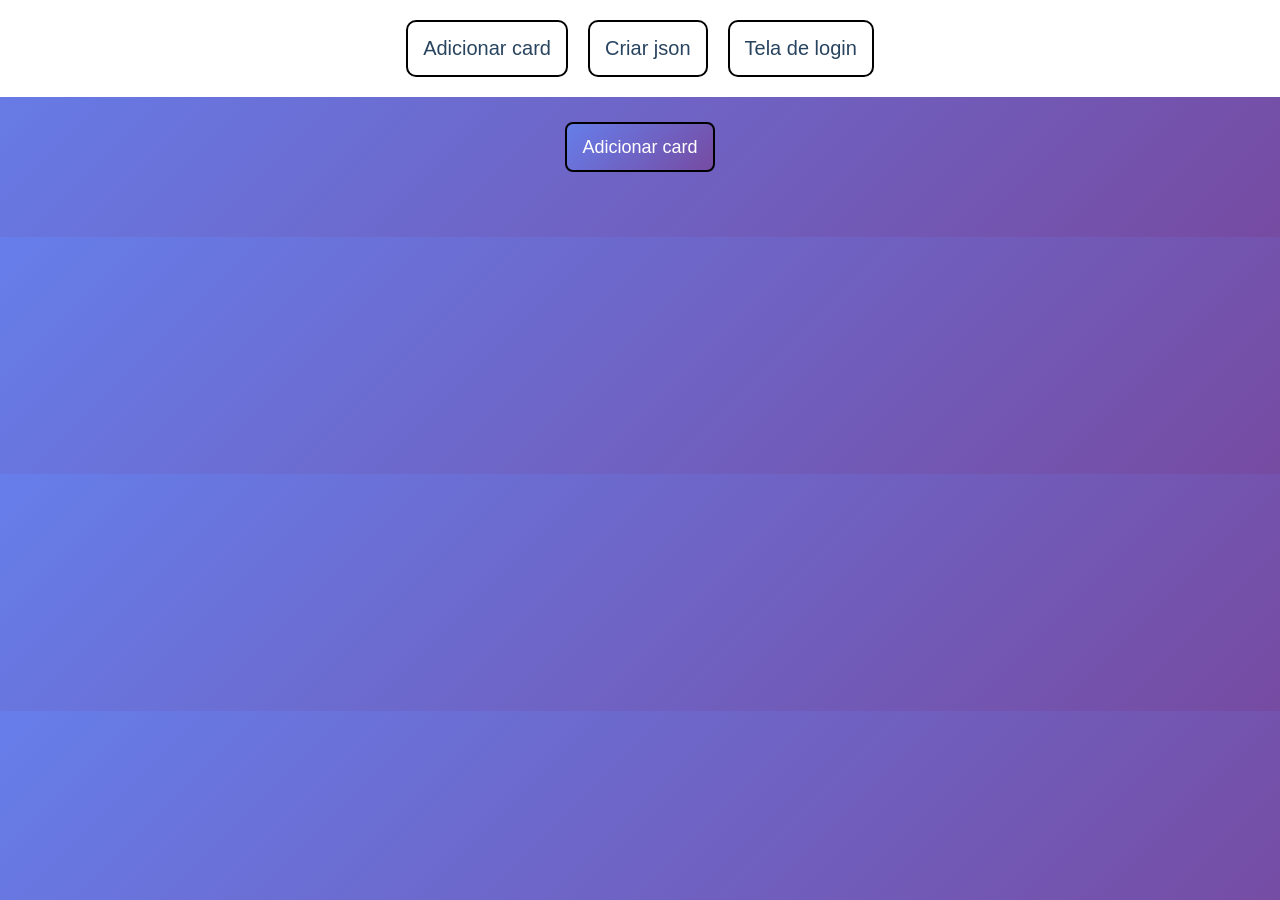
<file: tela_toda/index.html>
<!DOCTYPE html>
<html lang="en">

<head>
    <meta charset="UTF-8">
    <meta name="viewport" content="width=device-width, initial-scale=1.0">
    <title>Atividade de js</title>
    <link rel="stylesheet" href="style.css">
</head>

<body>
    <header>
        <nav><a href="index.html"> Adicionar card</a></nav>
        <nav><a href="../gerar_json/indexgerarJson.html">Criar json</a></nav>
        <nav><a href="../login/login.html">Tela de login</a></nav>
    </header>
    <section class="secao-de-tudo">
        <div class="add"></div>
        <button id=btn_adicionar>Adicionar card</button>
        <div class="container-card"></div>
        <script src="script.js"></script>
    </section>


</body>

</html>
</file>
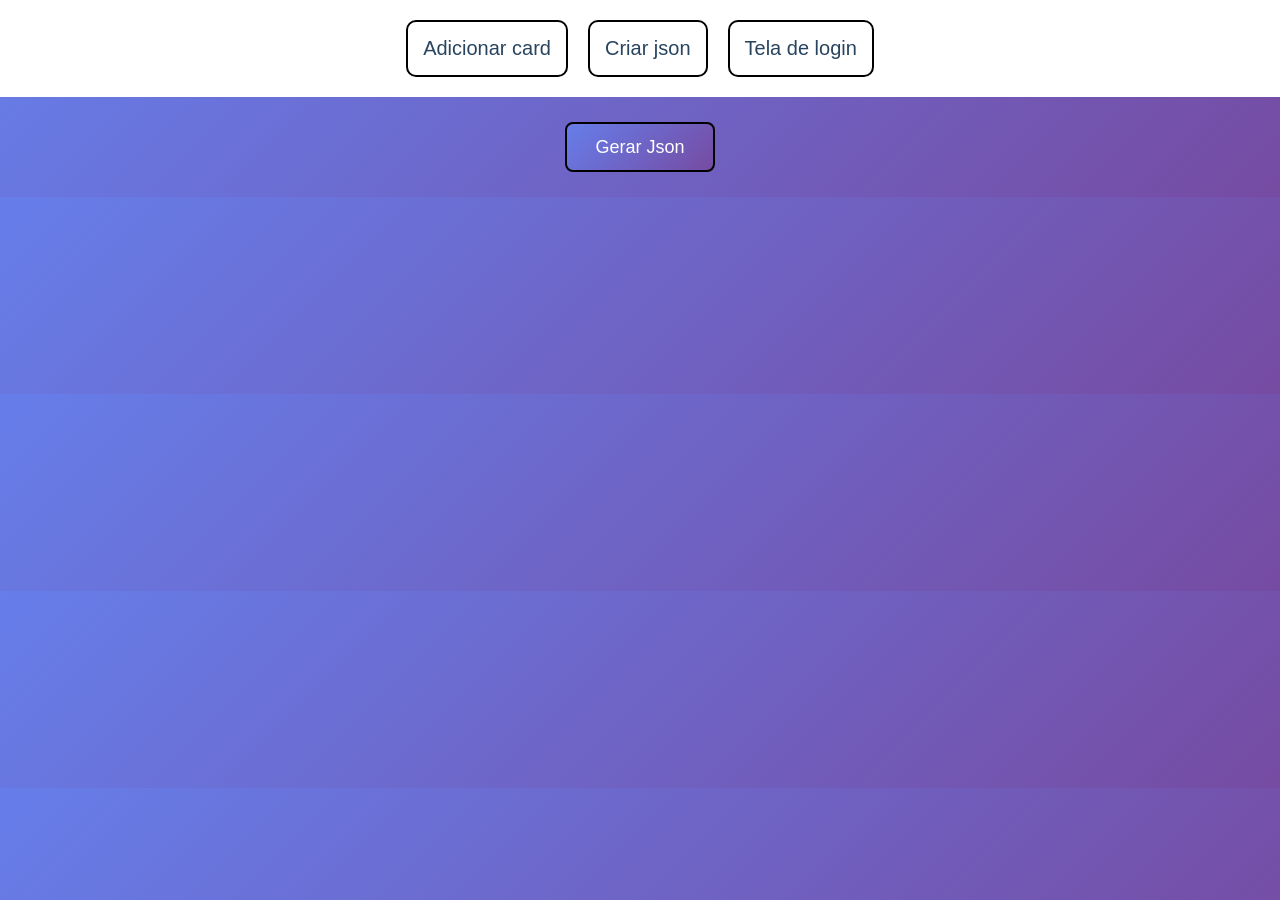
<file: gerar_json/indexgerarJson.html>
<!DOCTYPE html>
<html lang="en">

<head>
    <meta charset="UTF-8">
    <meta name="viewport" content="width=device-width, initial-scale=1.0">
    <title>Atividade de js - gerar Json </title>
    <link rel="stylesheet" href="stylegerarJson.css">
</head>

<body>
    <header>
        <nav><a href="../tela_toda/index.html"> Adicionar card</a></nav>
        <nav><a href="indexgerarJson.html">Criar json</a></nav>
        <nav><a href="../login/login.html">Tela de login</a></nav>
    </header>
    <section class="secao-de-tudo">
        <div class="add"></div>
        <button id=gerar_json>Gerar Json</button>
        <div class="container-card"></div>
        <script src="scriptgerarJson.js"></script>
    </section>


</body>

</html>
</file>
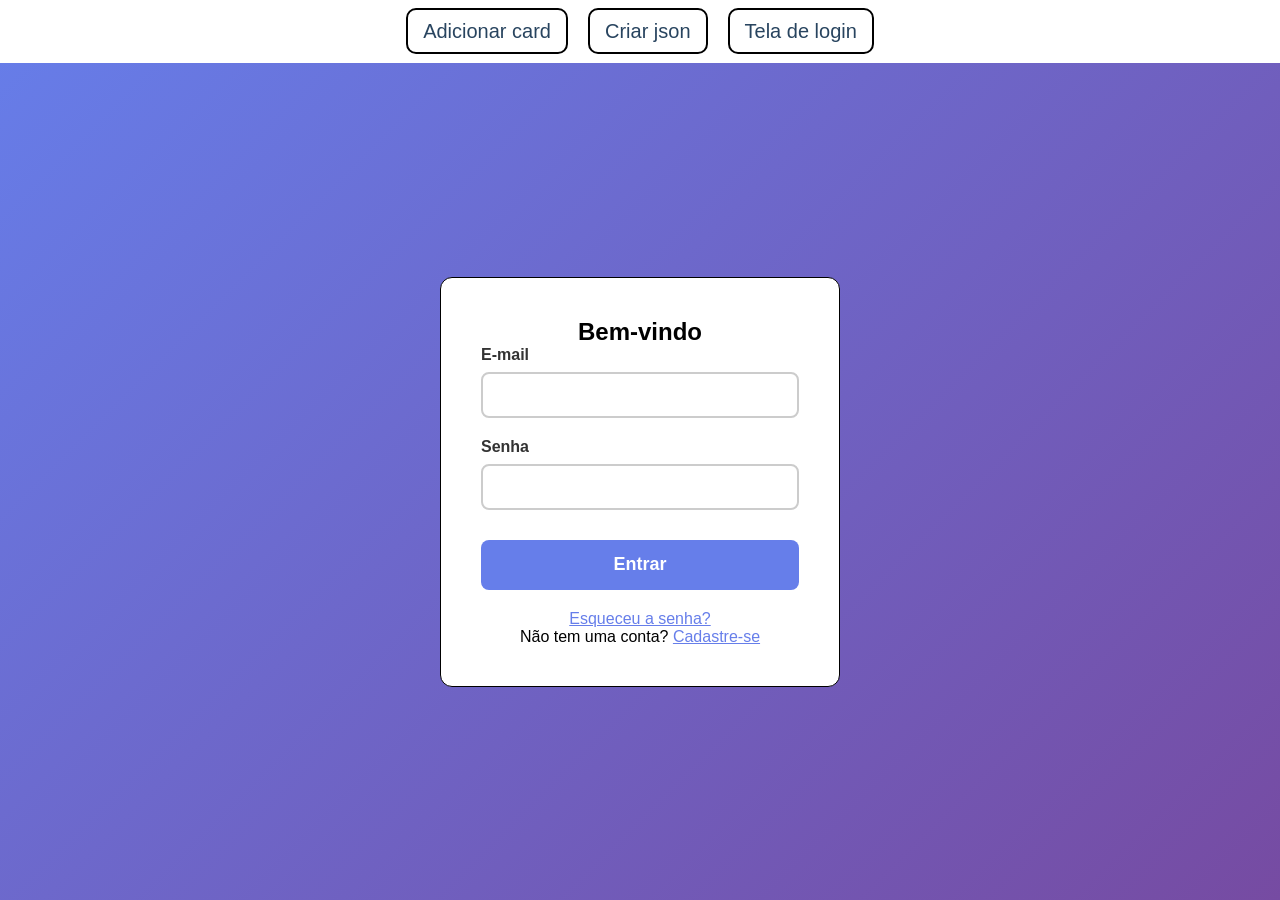
<file: login/login.html>
<!DOCTYPE html>
<html lang="pt-br">

<head>
    <meta charset="UTF-8">
    <meta name="viewport" content="width=device-width, initial-scale=1.0">
    <title>Atividade de js - Login</title>
    <link rel="stylesheet" href="login.css">
</head>

<body>
    <header>
        <nav><a href="../tela_toda/index.html">Adicionar card</a></nav>
        <nav><a href="../gerar_json/indexgerarJson.html">Criar json</a></nav>
        <nav><a href="login.html">Tela de login</a></nav>
    </header>

    <section class="secao-login">
        <div class="card-login">
            <h2>Bem-vindo</h2>
            <form id="tela_login">
                <div class="input-group">
                    <label for="email">E-mail</label>
                    <input type="email" id="email">
                </div>

                <div class="input-group">
                    <label for="senha">Senha</label>
                    <input type="password" id="senha">
                </div>
                <button type="submit" id="btn_entrar">Entrar</button>

                <div class="footer">
                    <a href="">Esqueceu a senha?</a>
                    <p>Não tem uma conta? <a href="">Cadastre-se</a></p>
                </div>

            </form>
        </div>
    </section>

    <script src="scriptlogin.js"></script>
</body>

</html>
</file>
<file: tela_toda/style.css>
* {
    padding: 0;
    margin: 0;
    font-family: 'Segoe UI', Tahoma, Geneva, Verdana, sans-serif;
    box-sizing: border-box;
}

header {
    background-color: white;
    display: flex;
    justify-content: center;
    padding: 20px;
    gap: 20px;
}

header a:hover {
    background-color: rgb(129, 129, 177);
}

header a {
    text-decoration: none;
    color: rgb(40, 68, 95);
}

nav {
    display: flex;
    gap: 20px;
}

nav a {
    border: 2px rgb(0, 0, 0) solid;
    border-radius: 10px;
    font-size: 20px;
    padding: 15px;
}

body {
    background-image: linear-gradient(135deg, #667eea, #764ba2);
}


.card {
    background-color: white;
    border: blue solid;
    border-radius: 8px;
    padding: 20px;
    text-align: center;
    box-shadow: 0 2px 4px rgba(0, 0, 0, 0.1);
}

.secao-de-tudo {
    display: flex;
    flex-direction: column;
    align-items: center;
    gap: 25px;
    width: 100%;
    max-width: 1200px;
    margin: 0 auto;

}

.container-card {
    display: grid;
    grid-template-columns: repeat(auto-fit, minmax(280px, 1fr));
    gap: 25px;
    width: 100%;
    padding: 20px;
    overflow: hidden;
}

.card {
    background-color: white;
    border: 2px solid rgb(46, 126, 187);
    border-radius: 8px;
    padding: 0 0 20px 0;
    padding: 20px;
    text-align: center;
    box-shadow: 0 4px 6px rgba(0, 0, 0, 0.2);

}


.card:hover {
    transform: scale(1.1);
}

button {
    background-image: linear-gradient(135deg, #667eea, #764ba2);
    height: 50px;
    width: 150px;
    border: 2px black solid;
    border-radius: 8px;
    color: white;
    font-size: large;
    cursor: pointer;


}

button:hover {
    background-image: linear-gradient(135deg, #3f4f99, #764ba2);
}
</file>
<file: gerar_json/stylegerarJson.css>
* {
    padding: 0;
    margin: 0;
    font-family: 'Segoe UI', Tahoma, Geneva, Verdana, sans-serif;
    box-sizing: border-box;
}

header {
    background-color: white;
    display: flex;
    justify-content: center;
    padding: 20px;
    gap: 20px;
}

header a:hover{
background-color: rgb(129, 129, 177);
}

header a {
    text-decoration: none;
    color: rgb(40, 68, 95);
}

nav {
    display: flex;
    gap: 20px;
}

nav a {
    border: 2px rgb(0, 0, 0) solid;
    border-radius: 10px;
    font-size: 20px;
    padding: 15px;
}

body {
     background-image: linear-gradient(135deg, #667eea, #764ba2);
}


.card {
    background-color: white;
    border: blue solid;
    border-radius: 8px;
    padding: 20px;
    text-align: center;
    box-shadow: 0 2px 4px rgba(0, 0, 0, 0.1);
}

.secao-de-tudo {
    display: flex;
    flex-direction: column;
    align-items: center;
    gap: 25px;
    width: 100%;
    max-width: 1200px;
    margin: 0 auto;

}

.container-card{
display: grid;
grid-template-columns: repeat(auto-fit, minmax(250px, 1fr));
gap: 20px;
width: 100%;
}

.card {
    background-color: white;
    border: 2px solid rgb(46, 126, 187);
    border-radius: 8px;
    padding: 20px;
    text-align: center;
    box-shadow: 0 4px 6px rgba(0,0,0,0.2);
    
}

.card img{
width: 100%;        
    height: 180px;      
    object-fit: contain; 
    background-color: #f8f9fa; 
    padding: 10px;      
    border-bottom: 1px solid #eee;
}

.card:hover{
transform: scale(1.1);
}

button {
    background-image: linear-gradient(135deg, #667eea, #764ba2);
    height: 50px;
    width: 150px;
    border: 2px black solid;
    border-radius: 8px;
    color: white;
    font-size: large;
    cursor: pointer;
    

}
button:hover{
 background-image: linear-gradient(135deg, #3f4f99, #764ba2);
}
</file>
<file: login/login.css>
* {
    padding: 0;
    margin: 0;
    font-family: 'Segoe UI', Tahoma, Geneva, Verdana, sans-serif;
    box-sizing: border-box;
}

body {
    background-image: linear-gradient(135deg, #667eea, #764ba2);
    min-height: 100vh;
    display: flex;
    flex-direction: column;
}

header {
    background-color: white;
    display: flex;
    justify-content: center;
    padding: 20px;
    gap: 20px;
    width: 100%;
}

header nav a {
    text-decoration: none;
    color: rgb(40, 68, 95);
    border: 2px rgb(0, 0, 0) solid;
    border-radius: 10px;
    font-size: 20px;
    padding: 10px 15px;
}

header nav a:hover {
    background-color: rgb(129, 129, 177);
    color: white;
}


.secao-login {
    flex: 1;
    display: flex;
    justify-content: center;
    align-items: center;
    padding: 20px;
}

.card-login {
    background-color: white;
    padding: 40px;
    border-radius: 12px;
    width: 100%;
    max-width: 400px;
    text-align: center;

    border: 1px solid black;
}


.input-group {
    text-align: left;
    margin-bottom: 20px;
}

.input-group label {
    display: block;
    font-weight: 600;
    margin-bottom: 8px;
    color: #333;
}

.input-group input {
    width: 100%;
    padding: 12px;
    border: 2px solid #ccc;
    border-radius: 8px;
    font-size: 16px;

}






button {
    background-color: #667eea;
    height: 50px;
    width: 100%;
    border: none;
    border-radius: 8px;
    color: white;
    font-size: 18px;
    font-weight: bold;
    cursor: pointer;
    margin-top: 10px;
}

.footer {
    margin-top: 20px;
}

.footer a {
    color: #667eea;
}
</file>
